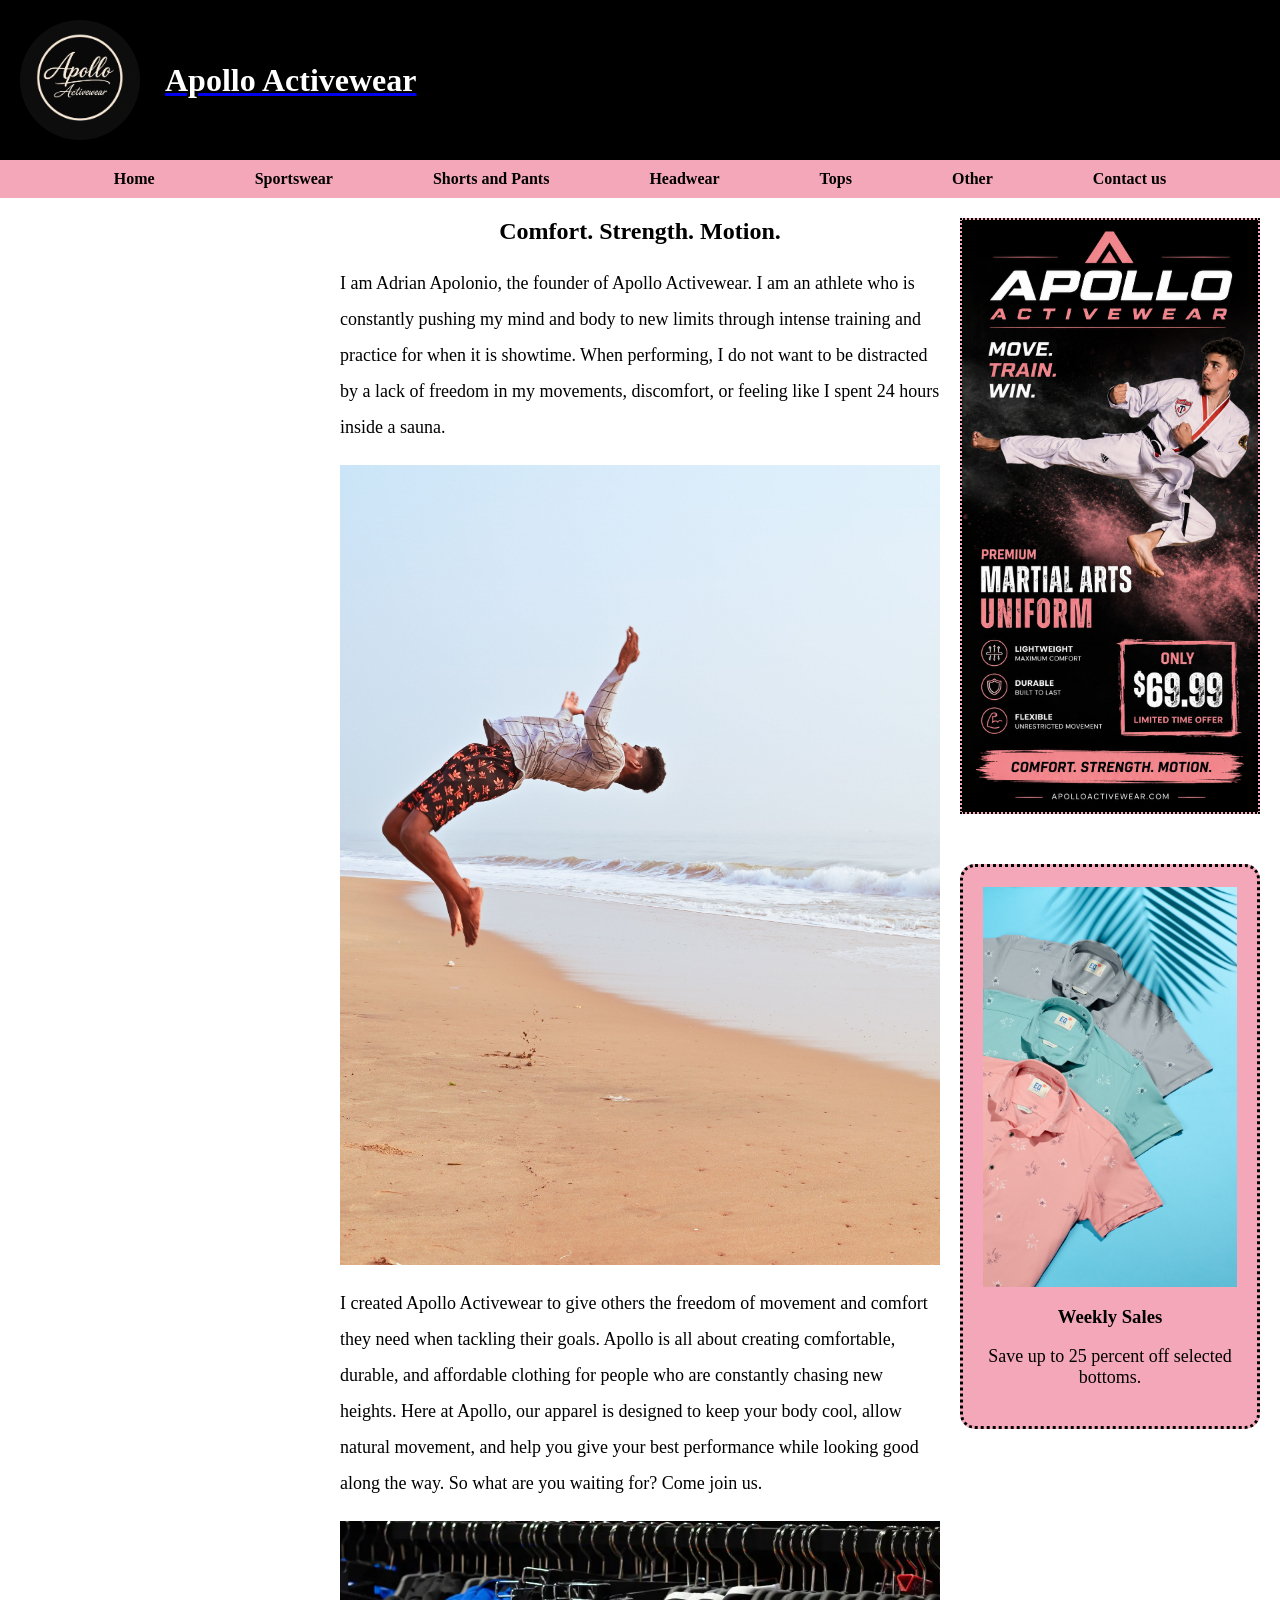
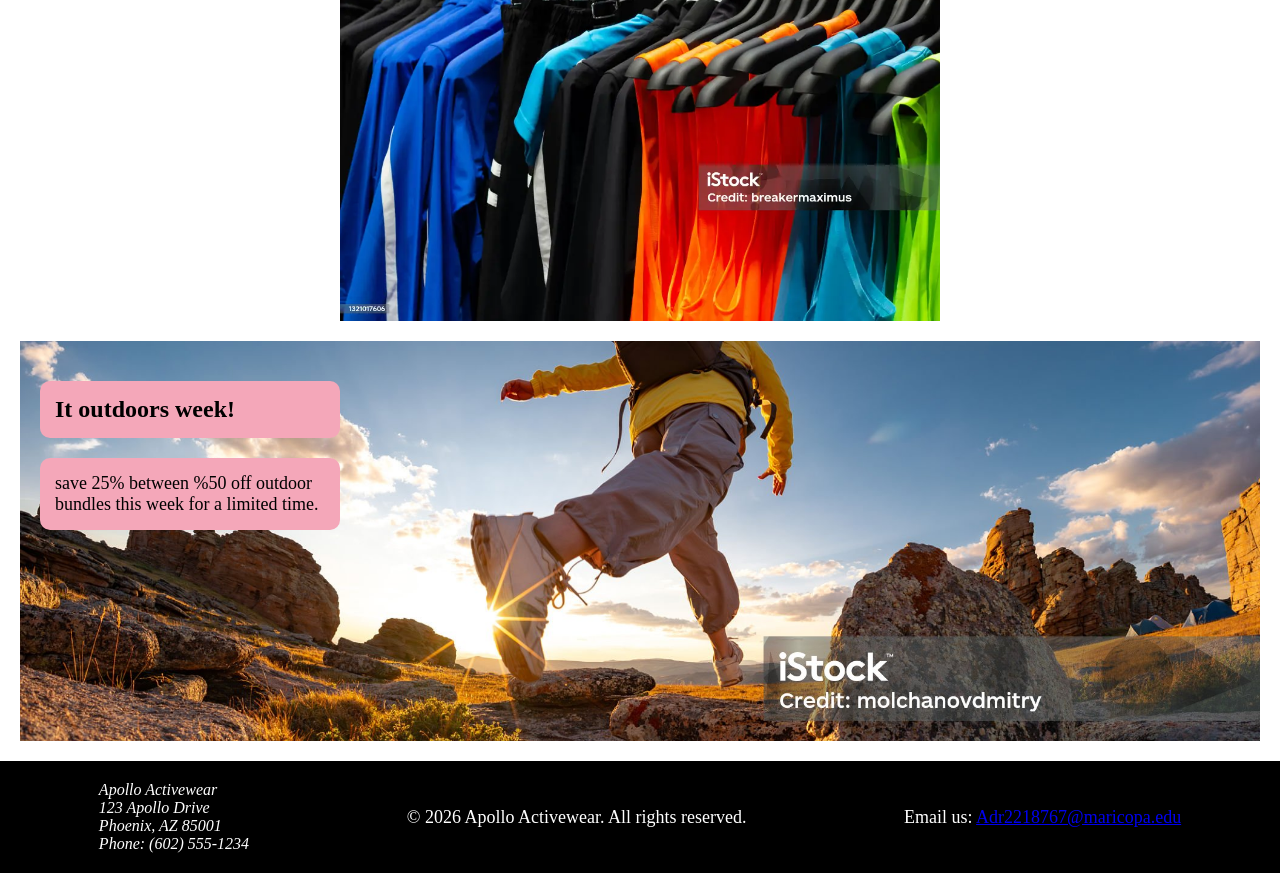
<file: index.html>
<!DOCTYPE html>
<html lang="en">
<head>
    <meta charset="UTF-8">
    <meta name="viewport" content="width=device-width, initial-scale=1.0">
    <meta name=”description” content="Apollo's Activewear, comfort clothes, and affordable">
    <meta name="author" content="Adrian Cassiday">
    <title>Apollo Activewear</title>
    <link rel="stylesheet" href="stylesheet.css">
    <script src="highslide/highslide.js" defer></script>
    <link rel="stylesheet" href="highslide/highslide.css">
</head>
<body>
    <header>
        <a href="lesson03.html">
           <div class="head-banner">
            <img src="images/Logo.png" width="300px" height="200px" alt=" website">
            <h1>Apollo Activewear</h1>
            </div>
        </a>

            
        <!--I created a image for the logo -->

        <button class="menu-toggle" type="button">Menu</button>
        
        
        
        <nav>
            <a href="index.html">Home</a>

            <a href="sports-wear.html">Sportswear</a>
           
            <a href="shorts-pants.html">Shorts and Pants</a>
            
            <a href="head-wear.html">Headwear</a>
           
            <a href="tops.html">Tops</a>
           
            <a href="other.html">Other</a>

            <a href="honeypot.html">Contact us</a>
        </nav>
                </header>
                <main class="page-layout">

    <article class="intro">
        <h2>Comfort. Strength. Motion.</h2>

        <p>
            I am Adrian Apolonio, the founder of Apollo Activewear.
            I am an athlete who is constantly pushing my mind and body to new limits through intense training and practice for when it is showtime.
            When performing, I do not want to be distracted by a lack of freedom in my movements, discomfort, or feeling like I spent 24 hours inside a sauna.
        </p>

        <div class="big-img">
            <img src="images/guy-flip.jpg" alt="Man doing a flip">
        </div>

        <p>
            I created Apollo Activewear to give others the freedom of movement and comfort they need when tackling their goals.
            Apollo is all about creating comfortable, durable, and affordable clothing for people who are constantly chasing new heights.
            Here at Apollo, our apparel is designed to keep your body cool, allow natural movement, and help you give your best performance while looking good along the way.
            So what are you waiting for? Come join us.
        </p>

        <div class="big-img">
            <img src="images/clohtes.webp" alt="Rack of clothes">
        </div>
    </article>

    <article class="banner">
        <h2>It outdoors week!</h2>
        <p>save 25% between %50 off outdoor bundles this week for a limited time.</p>
    </article>


    <aside class="right-sidebar">

        <div class="side-image">
            <img 
                src="images/Skyscrapper.png" 
                alt="Apollo Martial Arts Uniform - $69.99"
                title="Apollo Martial Arts Uniform - $69.99">
        </div>

        <section class="deals">
            <div class="deal-card">
                <img src="images/week.jpg" alt="Weekly sales">
                <h3>Weekly Sales</h3>
                <p>Save up to 25 percent off selected bottoms.</p>
            </div>
        </section>

    </aside>

</main>
        
            <footer>

         <address>
        Apollo Activewear<br>
        123 Apollo Drive<br>
        Phoenix, AZ 85001<br>
        Phone: (602) 555-1234
         </address>

         <p>
        &copy; 2026 Apollo Activewear. All rights reserved.
         </p>

         <p>
        Email us:
        <a href="mailto:Adr2218767@maricopa.edu">
            Adr2218767@maricopa.edu
        </a>
         </p>

            </footer>

            <script>
                const menuButton = document.querySelector(".menu-toggle");
                const nav = document.querySelector("nav");

                menuButton.addEventListener("click", function() {
                    nav.classList.toggle("show");
                });
            </script>
</body>
</html>
</file>
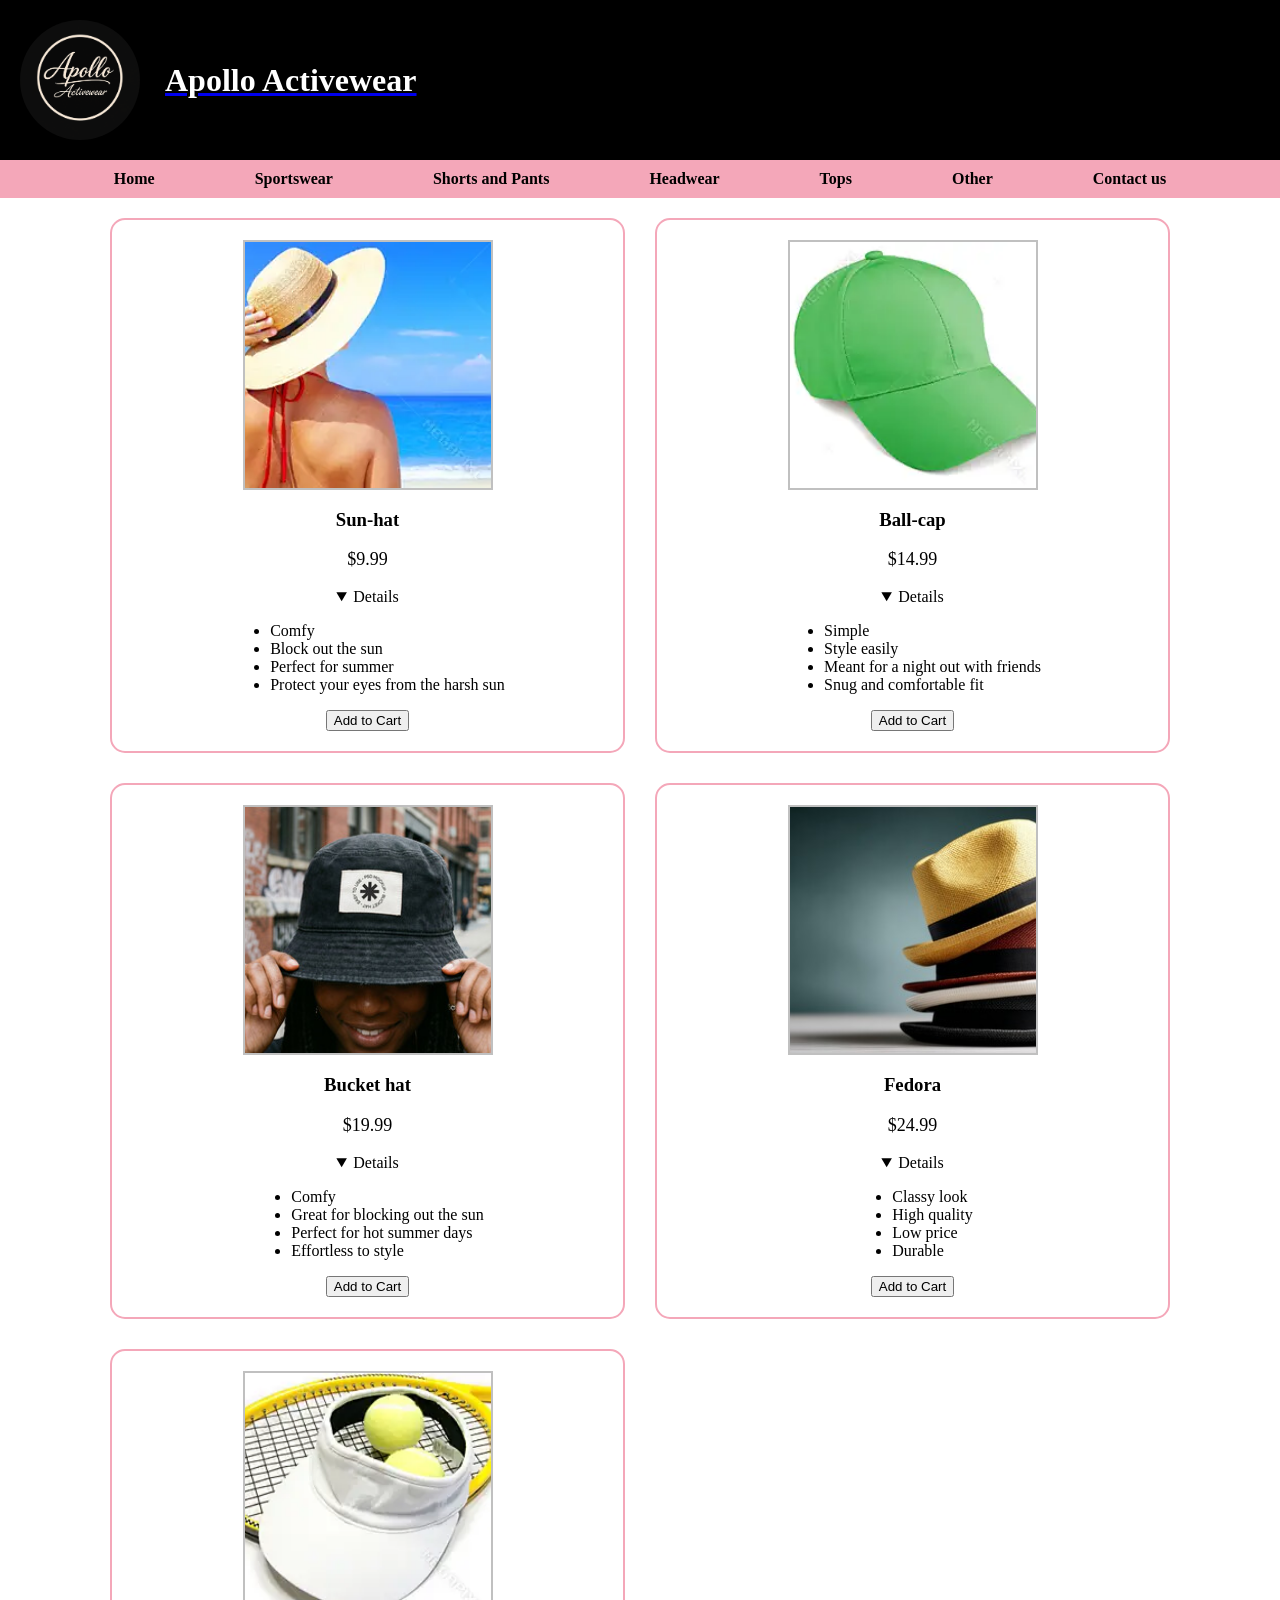
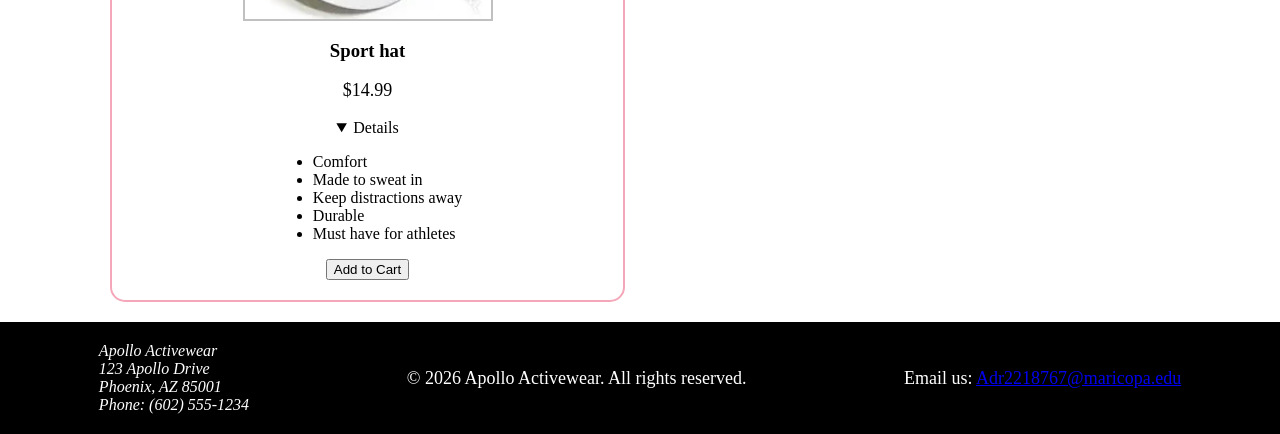
<file: head-wear.html>
<!DOCTYPE html>
<html lang="en">
<head>
    <meta charset="UTF-8">
    <meta name="viewport" content="width=device-width, initial-scale=1.0">
    <meta name=”description” content="Apollo's Activewear, comfort clothes, and affordable">
    <meta name="author" content="Adrian Cassiday">
    <title>Apollo Activewear</title>
    <link rel="stylesheet" href="stylesheet.css">
    <script src="highslide/highslide.js" defer></script>
    <link rel="stylesheet" href="highslide/highslide.css">
</head>
<body>
    <header>
        <a href="lesson03.html">
           <div class="head-banner">
            <img src="images/Logo.png" width="300px" height="200px" alt=" website">
            <h1>Apollo Activewear</h1>
            </div>
        </a>

            
        <!--I created a image for the logo -->

        <button class="menu-toggle" type="button">Menu</button>
        
        
        
        <nav>
            <a href="index.html">Home</a>

            <a href="sports-wear.html">Sportswear</a>
           
            <a href="shorts-pants.html">Shorts and Pants</a>
            
            <a href="head-wear.html">Headwear</a>
           
            <a href="tops.html">Tops</a>
           
            <a href="other.html">Other</a>

            <a href="honeypot.html">Contact us</a>
        </nav>

        <!--This class is the two column setup-->
    
                </header>
                <main class="product-layout">

    <article class="products">

        <!--Sun hat-->
       
        <section class="product-card">
            <a href="images-headwear/sun-hat.webp" class="highslide" onclick="return hs.expand(this)">
                <img src="images-headwear/sun-hat.webp" alt="Hat that blocks out the sun">
            </a>

            <h3>Sun-hat</h3>

            <p>$9.99</p>

            <details open>
                <summary>Details</summary>
                <ul>
                    <li>Comfy</li>
                    <li>Block out the sun</li>
                    <li>Perfect for summer</li>
                    <li>Protect your eyes from the harsh sun</li>
                </ul>
            </details>
            <button type="button">Add to Cart</button>
        </section>

        <!--Ball cap-->

        <section class="product-card">
            <a href="images-headwear/ball-cap.webp" class="highslide" onclick="return hs.expand(this)">
                <img src="images-headwear/ball-cap.webp" alt="Sport shoes">
            </a>

            <h3>Ball-cap</h3>

            <p>$14.99</p>

            <details open>
                <summary>Details</summary>
                <ul>
                    <li>Simple</li>
                    <li>Style easily</li>
                    <li>Meant for a night out with friends</li>
                    <li>Snug and comfortable fit</li>
                </ul>
            </details>
            <button type="button">Add to Cart</button>
        </section>

        <!--Bucket hat-->

        <section class="product-card">
            <a href="images-headwear/bucket-hat.jpg" class="highslide" onclick="return hs.expand(this)">
                <img src="images-headwear/bucket-hat.jpg" alt="Sport shoes">
            </a>

            <h3>Bucket hat</h3>

            <p>$19.99</p>

            <details open>
                <summary>Details</summary>
                <ul>
                    <li>Comfy</li>
                    <li>Great for blocking out the sun</li>
                    <li>Perfect for hot summer days</li>
                    <li>Effortless to style</li>
                </ul>
            </details>
            <button type="button">Add to Cart</button>
        </section>

        <!--fedora-->
        
        <section class="product-card">
            <a href="images-headwear/fedora.jpg" class="highslide" onclick="return hs.expand(this)">
                <img src="images-headwear/fedora.jpg" alt="Sport shoes">
            </a>

            <h3>Fedora</h3>

            <p>$24.99</p>

            <details open>
                <summary>Details</summary>
                <ul>
                    <li>Classy look</li>
                    <li>High quality</li>
                    <li>Low price</li>
                    <li>Durable</li>
                </ul>
            </details>
            <button type="button">Add to Cart</button>
        </section>

        <!--Sport hat-->

        <section class="product-card">
            <a href="images-headwear/sport-hat.webp" class="highslide" onclick="return hs.expand(this)">
                <img src="images-headwear/sport-hat.webp" alt="Sport shoes">
            </a>

            <h3>Sport hat</h3>

            <p>$14.99</p>

            <details open>
                <summary>Details</summary>
                <ul>
                    <li>Comfort</li>
                    <li>Made to sweat in</li>
                    <li>Keep distractions away</li>
                    <li>Durable</li>
                    <li>Must have for athletes</li>
                </ul>
            </details>
            <button type="button">Add to Cart</button>
        </section>

    </article>

</main>
        
            <footer>

         <address>
        Apollo Activewear<br>
        123 Apollo Drive<br>
        Phoenix, AZ 85001<br>
        Phone: (602) 555-1234
         </address>

         <p>
        &copy; 2026 Apollo Activewear. All rights reserved.
         </p>

         <p>
        Email us:
        <a href="mailto:Adr2218767@maricopa.edu">
            Adr2218767@maricopa.edu
        </a>
         </p>

            </footer>

            <script>
                const menuButton = document.querySelector(".menu-toggle");
                const nav = document.querySelector("nav");

                menuButton.addEventListener("click", function() {
                    nav.classList.toggle("show");
                });
            </script>
</body>
</html>
</file>
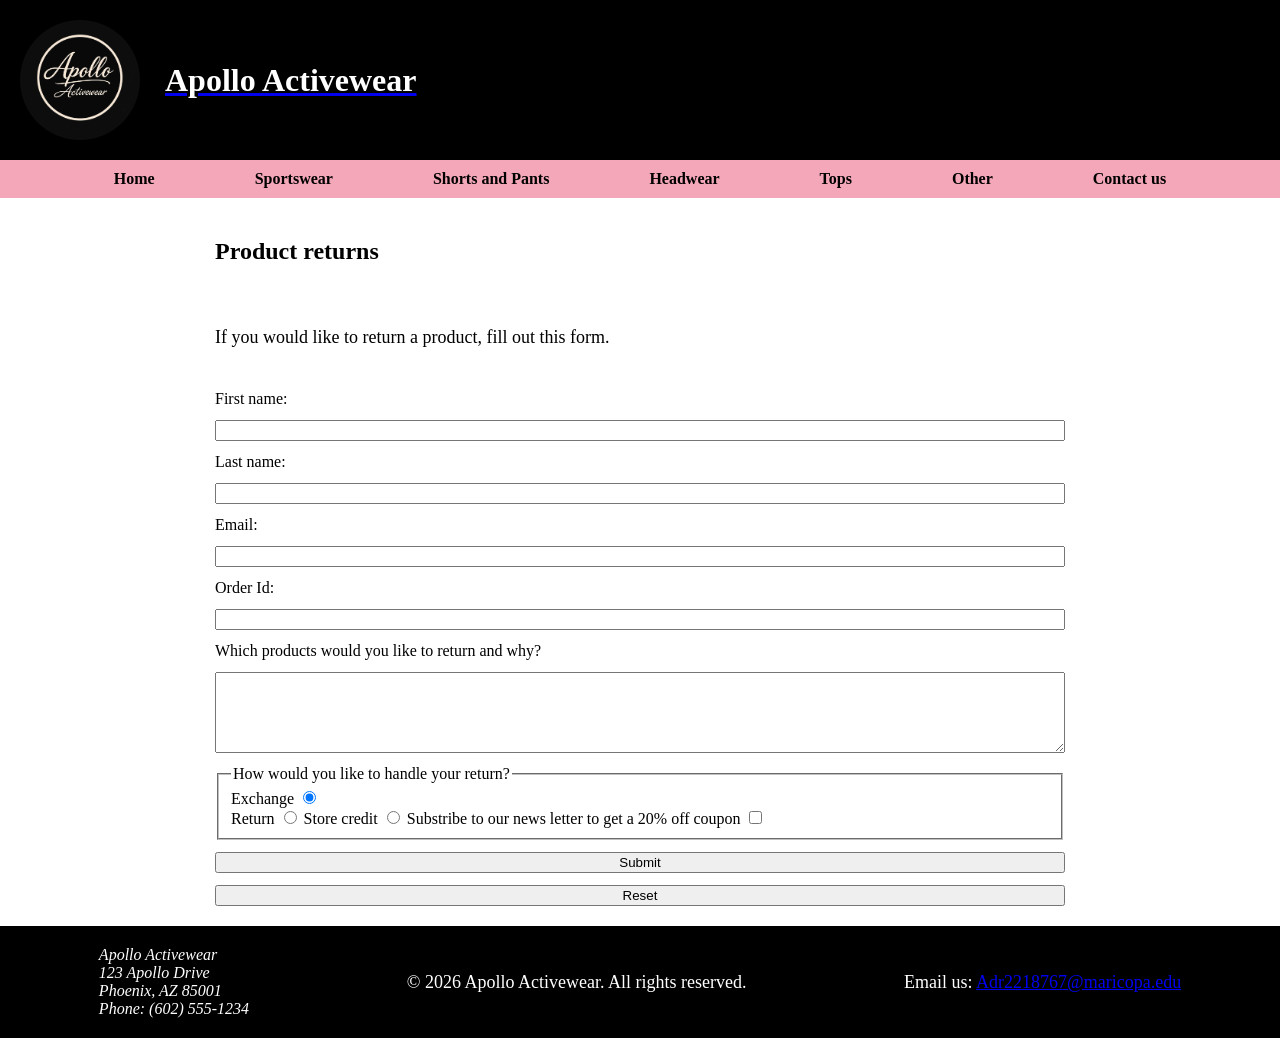
<file: honeypot.html>
<!DOCTYPE html>
<html lang="en">
<head>
    <meta charset="UTF-8">
    <meta name="viewport" content="width=device-width, initial-scale=1.0">
    <meta name=”description” content="Apollo's Activewear, comfort clothes, and affordable">
    <meta name="author" content="Adrian Cassiday">
    <title>Apollo Activewear</title>
    <link rel="stylesheet" href="stylesheet.css">
    <script src="highslide/highslide.js" defer></script>
    <link rel="stylesheet" href="highslide/highslide.css">
</head>
<body>
    <header>
        <a href="lesson03.html">
           <div class="head-banner">
            <img src="images/Logo.png" width="300px" height="200px" alt=" website">
            <h1>Apollo Activewear</h1>
            </div>
        </a>

            
        <!--I created a image for the logo -->

        <button class="menu-toggle" type="button">Menu</button>
        
        
        
        <nav>
            <a href="index.html">Home</a>

            <a href="sports-wear.html">Sportswear</a>
           
            <a href="shorts-pants.html">Shorts and Pants</a>
            
            <a href="head-wear.html">Headwear</a>
           
            <a href="tops.html">Tops</a>
           
            <a href="other.html">Other</a>

            <a href="honeypot.html">Contact us</a>
        </nav>
    
                </header>
                <main class="contact page-layout">

    <article class="contact">

        <h1>Product returns</h1>

        <p>If you would like to return a product, fill out this form.</p>

        <!--Inputs-->

        <form action="return.php" method="post">

            <label class="hp" for="honeypot">Honeypot</label>
            <input class="hp" type="text" id="honeypot" name="honeypot">

            <label for="firstName">First name:</label>
            <input type="text" id="firstName" name="firstName" required>

            <label for="lastName"> Last name:</label>
            <input type="text" name="lastName" id="lastName" required>

            <label for="email">Email:</label>
            <input type="email" id="email" name="email" required>

            <label for="orderId">Order Id:</label>
            <input type="text" id="orderId" name="orderId" required>

            <label for="returnProducts">Which products would you like to return and why?</label>
            <textarea 
            name="returnProducts" 
            id="returnProducts"
            cols="50"
            rows="5"></textarea>

            <!--fieldset-->

            <fieldset>

                <legend>How would you like to handle your return?</legend>

                <label for="exchange">Exchange</label>
                <input 
                type="radio"
                name="returnOption"
                id="exchange"
                value="exchange"
                checked>

                <br>

                <label for="return">Return</label>
                <input 
                type="radio"
                id="return"
                name="returnOption"
                value="return">

                <label for="storeCredit">Store credit</label>
                <input 
                type="radio" 
                name="returnOption" 
                id="storeCredit"
                value="storeCredit">

                <!--checkbox-->

                <label for="substribe">Substribe to our news letter to get a 20% off coupon</label>
                <input type="checkbox" 
                name="newsLetter"
                 id="substribe">
                 
            </fieldset>

            <input type="submit" value="Submit">

            <input type="reset" value="Reset">

        </form>



    </article>

</main>
        
            <footer>

         <address>
        Apollo Activewear<br>
        123 Apollo Drive<br>
        Phoenix, AZ 85001<br>
        Phone: (602) 555-1234
         </address>

         <p>
        &copy; 2026 Apollo Activewear. All rights reserved.
         </p>

         <p>
        Email us:
        <a href="mailto:Adr2218767@maricopa.edu">
            Adr2218767@maricopa.edu
        </a>
         </p>

            </footer>

            <script>
                const menuButton = document.querySelector(".menu-toggle");
                const nav = document.querySelector("nav");

                menuButton.addEventListener("click", function() {
                    nav.classList.toggle("show");
                });
            </script>
</body>
</html>
</file>
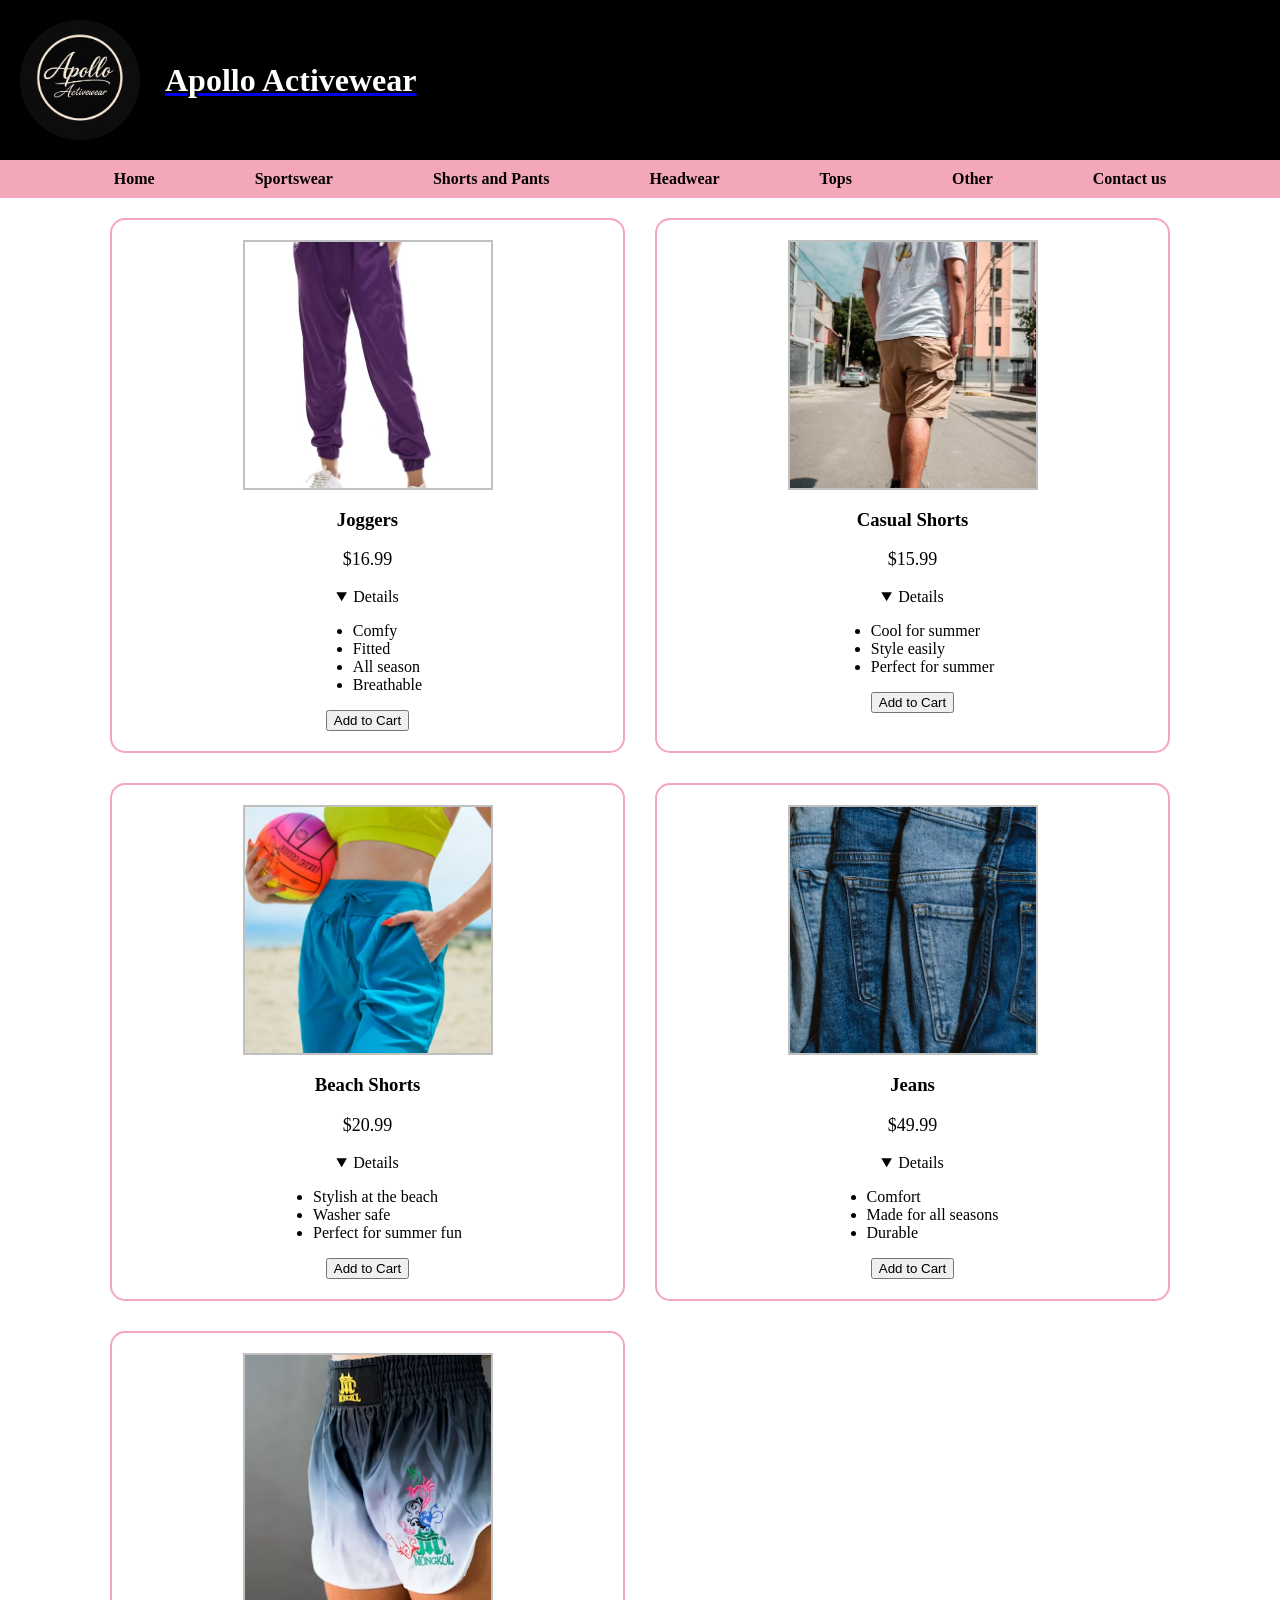
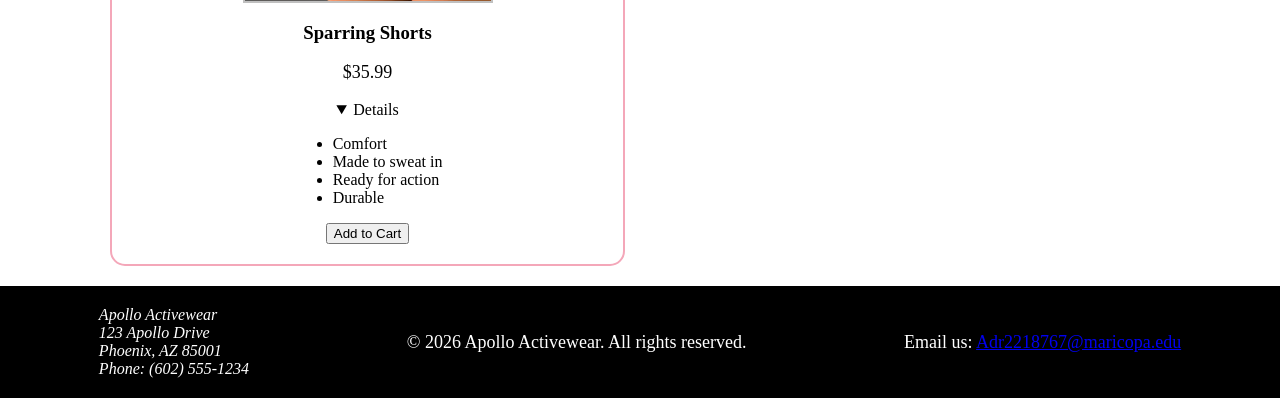
<file: shorts-pants.html>
<!DOCTYPE html>
<html lang="en">
<head>
    <meta charset="UTF-8">
    <meta name="viewport" content="width=device-width, initial-scale=1.0">
    <meta name=”description” content="Apollo's Activewear, comfort clothes, and affordable">
    <meta name="author" content="Adrian Cassiday">
    <title>Apollo Activewear</title>
    <link rel="stylesheet" href="stylesheet.css">
    <script src="highslide/highslide.js" defer></script>
    <link rel="stylesheet" href="highslide/highslide.css">
</head>
<body>
    <header>
        <a href="lesson03.html">
           <div class="head-banner">
            <img src="images/Logo.png" width="300px" height="200px" alt=" website">
            <h1>Apollo Activewear</h1>
            </div>
        </a>

            
        <!--I created a image for the logo -->

        <button class="menu-toggle" type="button">Menu</button>
        
        
        
        <nav>
            <a href="index.html">Home</a>

            <a href="sports-wear.html">Sportswear</a>
           
            <a href="shorts-pants.html">Shorts and Pants</a>
            
            <a href="head-wear.html">Headwear</a>
           
            <a href="tops.html">Tops</a>
           
            <a href="other.html">Other</a>

            <a href="honeypot.html">Contact us</a>
        </nav>

        <!--This class is the two column setup-->
    
                </header>
                <main class="product-layout">

    <article class="products">
       
        <section class="product-card">
            <a href="images2/joggers.jpg" class="highslide" onclick="return hs.expand(this)">
                <img src="images2/joggers.jpg" alt="Sport shoes">
            </a>

            <h3>Joggers</h3>

            <p>$16.99</p>

            <details open>
                <summary>Details</summary>
                <ul>
                    <li>Comfy</li>
                    <li>Fitted</li>
                    <li>All season</li>
                    <li>Breathable</li>
                </ul>
            </details>
            <button type="button">Add to Cart</button>
        </section>

        <section class="product-card">
            <a href="images2/casual-shorts.jpg" class="highslide" onclick="return hs.expand(this)">
                <img src="images2/casual-shorts.jpg" alt="Sport shoes">
            </a>

            <h3>Casual Shorts</h3>

            <p>$15.99</p>

            <details open>
                <summary>Details</summary>
                <ul>
                    <li>Cool for summer</li>
                    <li>Style easily</li>
                    <li>Perfect for summer</li>
                </ul>
            </details>
            <button type="button">Add to Cart</button>
        </section>

        <section class="product-card">
            <a href="images2/beach-shorts.jpg" class="highslide" onclick="return hs.expand(this)">
                <img src="images2/beach-shorts.jpg" alt="Sport shoes">
            </a>

            <h3>Beach Shorts</h3>

            <p>$20.99</p>

            <details open>
                <summary>Details</summary>
                <ul>
                    <li>Stylish at the beach</li>
                    <li>Washer safe</li>
                    <li>Perfect for summer fun</li>
                </ul>
            </details>
            <button type="button">Add to Cart</button>
        </section>
        
        <section class="product-card">
            <a href="images2/jeans.jpg" class="highslide" onclick="return hs.expand(this)">
                <img src="images2/jeans.jpg" alt="Sport shoes">
            </a>

            <h3>Jeans</h3>

            <p>$49.99</p>

            <details open>
                <summary>Details</summary>
                <ul>
                    <li>Comfort</li>
                    <li>Made for all seasons</li>
                    <li>Durable</li>
                </ul>
            </details>
            <button type="button">Add to Cart</button>
        </section>

        <section class="product-card">
            <a href="images2/fighting-shorts.jpg" class="highslide" onclick="return hs.expand(this)">
                <img src="images2/fighting-shorts.jpg" alt="Sport shoes">
            </a>

            <h3>Sparring Shorts</h3>

            <p>$35.99</p>

            <details open>
                <summary>Details</summary>
                <ul>
                    <li>Comfort</li>
                    <li>Made to sweat in</li>
                    <li>Ready for action</li>
                    <li>Durable</li>
                </ul>
            </details>
            <button type="button">Add to Cart</button>
        </section>

    </article>

</main>
        
            <footer>

         <address>
        Apollo Activewear<br>
        123 Apollo Drive<br>
        Phoenix, AZ 85001<br>
        Phone: (602) 555-1234
         </address>

         <p>
        &copy; 2026 Apollo Activewear. All rights reserved.
         </p>

         <p>
        Email us:
        <a href="mailto:Adr2218767@maricopa.edu">
            Adr2218767@maricopa.edu
        </a>
         </p>

            </footer>

            <script>
                const menuButton = document.querySelector(".menu-toggle");
                const nav = document.querySelector("nav");

                menuButton.addEventListener("click", function() {
                    nav.classList.toggle("show");
                });
            </script>
</body>
</html>
</file>
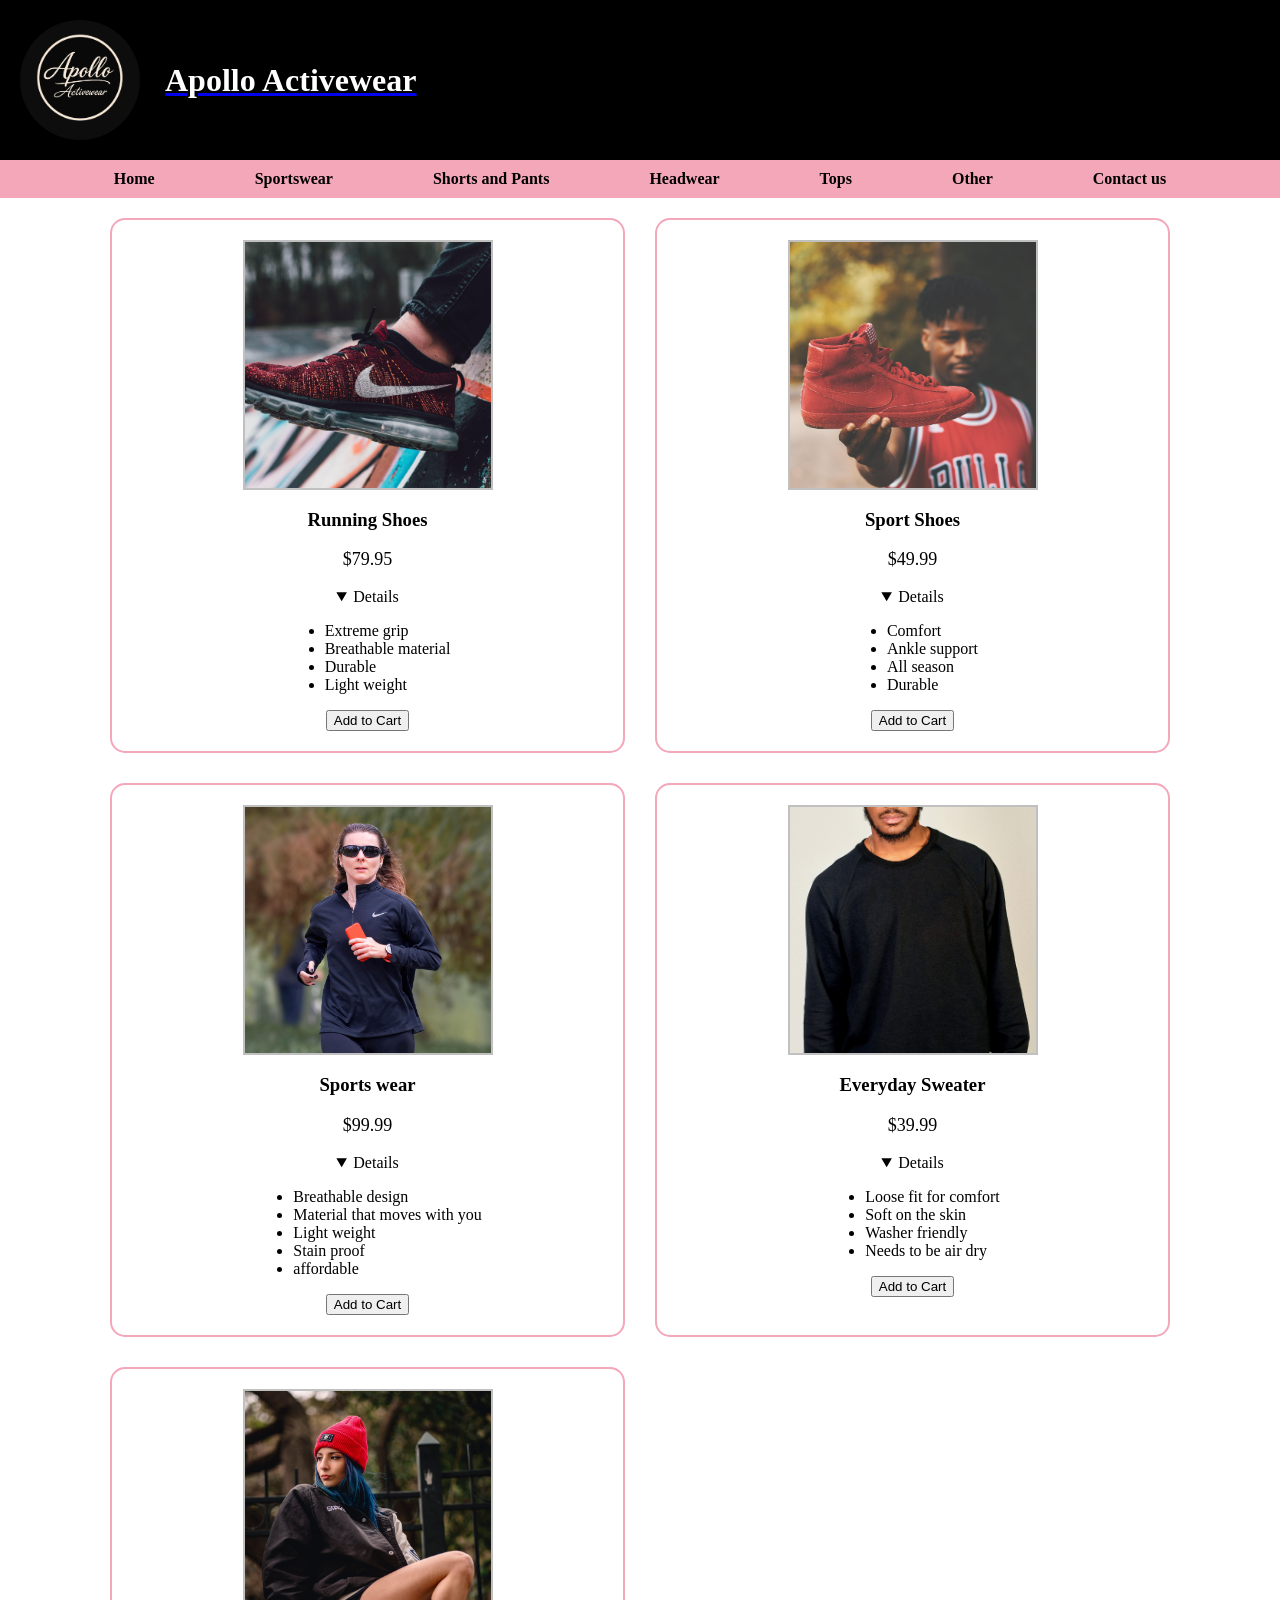
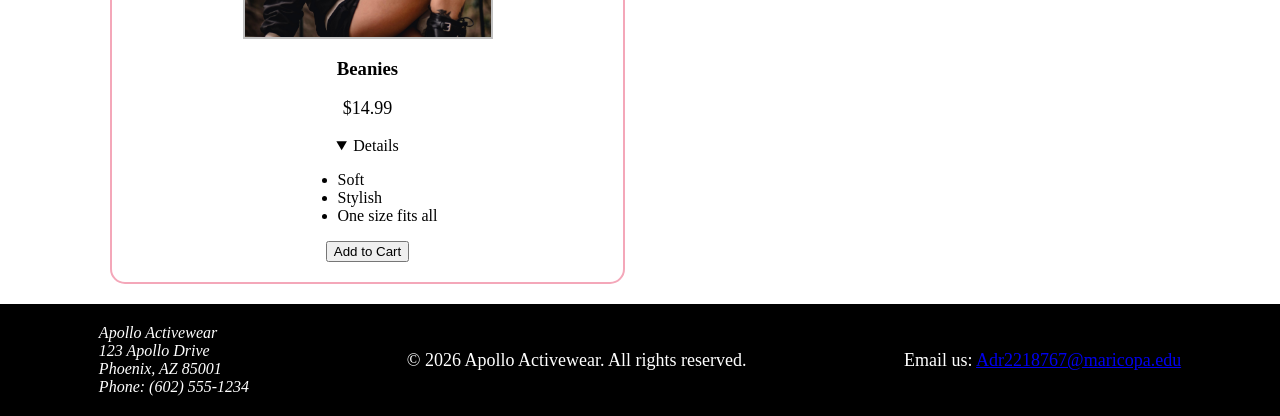
<file: sports-wear.html>
<!DOCTYPE html>
<html lang="en">
<head>
    <meta charset="UTF-8">
    <meta name="viewport" content="width=device-width, initial-scale=1.0">
    <meta name=”description” content="Apollo's Activewear, comfort clothes, and affordable">
    <meta name="author" content="Adrian Cassiday">
    <title>Apollo Activewear</title>
    <link rel="stylesheet" href="stylesheet.css">
    <script src="highslide/highslide.js" defer></script>
    <link rel="stylesheet" href="highslide/highslide.css">
</head>
<body>
    <header>
        <a href="lesson03.html">
           <div class="head-banner">
            <img src="images/Logo.png" width="300px" height="200px" alt=" website">
            <h1>Apollo Activewear</h1>
            </div>
        </a>

            
        <!--I created a image for the logo -->

        <button class="menu-toggle" type="button">Menu</button>
        
        
        <nav>
            <a href="index.html">Home</a>

            <a href="sports-wear.html">Sportswear</a>
           
            <a href="shorts-pants.html">Shorts and Pants</a>
            
            <a href="head-wear.html">Headwear</a>
           
            <a href="tops.html">Tops</a>
           
            <a href="other.html">Other</a>

            <a href="honeypot.html">Contact us</a>
        </nav>

        <!--This class is the two column setup-->
    
                </header>
                <main class="product-layout">

    <article class="products">

        <!-- Shoes for running-->

        <section class="product-card">
            <a href="images2/runningShoes.jpg" class="highslide" onclick="return hs.expand(this)">
            <img src="images2/runningShoes.jpg" alt="Shoes that are meant for running">
            </a>
            
            <h3>Running Shoes</h3>
            
            <p>$79.95</p>
            
            <details open>
                <summary> Details </summary>
                    <ul>
                        <li>Extreme grip</li>
                        <li>Breathable material</li>
                        <li>Durable</li>
                        <li>Light weight</li>
                    </ul>
            </details>
            <button type="button">Add to Cart</button>
        </section>

        <!--Sport shoes-->

        <section class="product-card">
            <a href="images2/shoes.jpg" class="highslide" onclick="return hs.expand(this)">
                <img src="images2/shoes.jpg" alt="Sport shoes">
            </a>

            <h3>Sport Shoes</h3>

            <p>$49.99</p>

            <details open>
                <summary>Details</summary>
                <ul>
                    <li>Comfort</li>
                    <li>Ankle support</li>
                    <li>All season</li>
                    <li>Durable</li>
                </ul>
            </details>
            <button type="button">Add to Cart</button>
        </section>

        <!--Sport wear clothes-->

        <section class="product-card">
            <a href="images2/activeWear.jpg" class="highslide" onclick="return hs.expand(this)">
                <img src="images2/activeWear.jpg" alt="Clothes that are made for sports">
            </a>

            <h3>Sports wear</h3>

            <p>$99.99</p>

            <details open>
                <summary>Details</summary>
                <ul>
                    <li>Breathable design</li>
                    <li>Material that moves with you</li>
                    <li>Light weight</li>
                    <li>Stain proof</li>
                    <li>affordable</li>
                </ul>
            </details>
            <button type="button">Add to Cart</button>
            </section>

        <!--Comfortable clothes for everyday wear-->

        <section class="product-card">

            <a href="images2/comfort.jpg" class="highslide" onclick="return hs.expand(this)">
                <img src="images2/comfort.jpg" alt="Comfortable clothes for everyday wear">
            </a>

            <h3>Everyday Sweater</h3>

            <p>$39.99</p>

            <details open>
                <summary>Details</summary>
                <ul>
                    <li>Loose fit for comfort</li>
                    <li>Soft on the skin</li>
                    <li>Washer friendly</li>
                    <li>Needs to be air dry</li>
                </ul>
                </details>
                <button type="button">Add to Cart</button>

        </section>

        <!--Beanies-->

        <section class="product-card">
            <a href="images2/beanie.jpg" class="highslide" onclick="return hs.expand(this)">
                <img src="images2/beanie.jpg" alt="Image of a male with a beanie on">
            </a>

            <h3>Beanies</h3>

            <p>$14.99</p>
            
            <details open>

                <summary>Details</summary>

                <ul>
                    <li>Soft</li>
                    <li>Stylish</li>
                    <li>One size fits all</li>
                </ul>
            </details>
            <button type="button">Add to Cart</button>
            </section>
        
    </article>

</main>
        
            <footer>

         <address>
        Apollo Activewear<br>
        123 Apollo Drive<br>
        Phoenix, AZ 85001<br>
        Phone: (602) 555-1234
         </address>

         <p>
        &copy; 2026 Apollo Activewear. All rights reserved.
         </p>

         <p>
        Email us:
        <a href="mailto:Adr2218767@maricopa.edu">
            Adr2218767@maricopa.edu
        </a>
         </p>

            <script>
                const menuButton = document.querySelector(".menu-toggle");
                const nav = document.querySelector("nav");

                menuButton.addEventListener("click", function() {
                    nav.classList.toggle("show");
                });
            </script>
</body>
</html>
</file>
<file: stylesheet.css>
/* main page layout */

* {
    box-sizing: border-box;
}

body {
    margin: 0;
}

.page-layout {
    display: grid;
    grid-template-columns: 1fr 2fr 1fr;
    align-items: start;
    padding: 20px;
    gap: 20px;
}

p {
    font-size: 18px;
}


/*contact page*/

.contact.page-layout {
    display: grid;
    grid-template-columns: 1fr;
}

article.contact {
    display: grid;
    gap: 1.5rem;

    margin: 0 auto;
    width: 100%;
    max-width: 850px;
}

.contact form {
    display: grid;
    gap: 0.75rem;
}





/* columns */

.intro {
    grid-column: 2;
    margin-top: 0;
}

.right-sidebar {
    grid-column: 3;

    display: flex;
    flex-direction: column;
    gap: 50px;

    align-self: start;
}


/* imgs rules */

img {
    display: block;
    width: 100%;
    height: auto;
}

.big-img img {
    width: 100%;
    max-height: 800px;
    object-fit: cover;
}

.big-img {
    display: flex;
    justify-content: center;
}

.side-image img {
    object-fit: cover;
    object-position: center;
}

.deals img {
    height: 400px;
    width: 100%;
    object-fit: cover;
}


/* banner and nav */

.head-banner {
    display: flex;
    align-items: center;
    justify-content: flex-start;

    padding: 20px;
    gap: 25px;

    background-color: black;
}

.head-banner img {
    width: 120px;
    height: 120px;

    object-fit: cover;
    border-radius: 50%;
}

.head-banner h1 {
    color: white;
    font-size: 2em;
}


nav {
    display: flex;
    justify-content: center;

    padding: 10px;
    gap: 100px;

    background-color: #f4a7b9;
}

nav a {
    text-decoration: none;

    color: black;

    font-weight: bold;

    transition: 0.3s;
}

nav a:hover {
    text-decoration: underline;
    color: white;
}

.menu-toggle {
    display: none;
}


/* intro rules */

.intro h2 {
    text-align: center;
    margin-top: 0;
}

.intro p {
    line-height: 2;
    text-align: left;

    margin: 20px auto;

    max-width: 800px;
}


/* footer rules */

footer {
    display: flex;

    justify-content: space-around;
    align-items: center;

    background-color: black;
    color: white;

    padding: 20px;
}


/* deals */

.deals {
    background-color: #f4a7b9;

    border: 3px dotted black;
    border-radius: 15px;

    padding: 20px;

    text-align: center;
}


/* side image */

.side-image {
    background-color: #f4a7b9;

    border: 2px dotted black;
}

/* banner for the monthly add*/

.banner {
    background-image: url(images/banner.jpg);

    background-size: cover;
    background-position: center;
    background-repeat: no-repeat;
    grid-column: 1 / 4;
    grid-row: 2;

    background-color: #f4a7b9;

    padding: 20px;

    text-align: center;

    height: 400px;
}

.banner p {
    background-color: #f4a7b9;
    width: 300px;
    padding: 15px;
    text-align: left;
     border-radius: 10px;
}

.banner h2 {
    background-color: #f4a7b9;
    width: 300px;
    padding: 15px;
    text-align: left;
     border-radius: 10px;
}

/* template page*/


.product-layout {
    width: 100%;
}

.products {
    display: grid;
    grid-template-columns: repeat(2, 1fr);
    gap: 30px;
    width: 100%;
    max-width: 1100px;
    margin: 0 auto;
    padding: 20px;
}

.product-card {
    text-align: center;
    padding: 20px;
    border: 2px solid #f4a7b9;
    border-radius: 15px;
}

.product-card img {
    width: 250px;
    height: 250px;
    object-fit: cover;
    display: block;
    margin: 0 auto;
}

.product-card ul {
    display: inline-block;
    text-align: left;
}

/* Display for mobile devices*/ 

@media (max-width:700px)  {
    nav a {
        display: block;
        margin-bottom: 10px;
        border-radius: 10px;
    }

    .right-sidebar {
        display: block;
        float: none;
        margin-left: auto;
        margin-right: auto;
    }

    .head-banner {
        display: block;
        text-align: center;
    }
    .head-banner img {
        display: block;
        margin: auto;
    }

    .page-layout,
    .product-layout {
        display: block;
        margin: 15px;
        padding: 15px;
    }
    .product-card {
        margin-bottom: 20px;
    }
    .products {
    grid-template-columns: 1fr;
}

.menu-toggle {
    display: block;
    width: 100%;
    padding: 10px;
    font-weight: bold;
    background-color: #f4a7b9;
    border-radius: 10px;
    border: none;
}

    nav {
        display: none;
        flex-direction: column;
        gap: 0;
    }

    nav.show {
        display: flex;
    }
    nav a {
        display: block;
        margin-bottom: 10px;
        border-radius: 10px;
        text-align: center;
        padding: 10px;
    }

}

/*honeypot*/

.hp {
    display: none;
}
</file>
<file: highslide/highslide.css>
/**
* @file: highslide.css 
* @version: 5.0.0
*/
.highslide-container div {
	font-family: Verdana, Helvetica;
	font-size: 10pt;
}
.highslide-container table {
	background: none;
	table-layout: auto;
}
.highslide {
	outline: none;
	text-decoration: none;
}
.highslide img {
	border: 2px solid silver;
}
.highslide:hover img {
	border-color: gray;
}
.highslide-active-anchor img {
	visibility: hidden;
}
.highslide-gallery .highslide-active-anchor img {
	border-color: black;
	visibility: visible;
	cursor: default;
}
.highslide-image {
	border-width: 2px;
	border-style: solid;
	border-color: white;
}
.highslide-wrapper, .highslide-outline {
	background: white;
}
.glossy-dark {
	background: #111;
}

.highslide-image-blur {
}
.highslide-number {
	font-weight: bold;
	color: gray;
	font-size: .9em;
}
.highslide-caption {
	display: none;
	font-size: 1em;
	padding: 5px;
	/*background: white;*/
}
.highslide-heading {
	display: none;
	font-weight: bold;
	margin: 0.4em;
}
.highslide-dimming {
	/*position: absolute;*/
	background: black;
}
a.highslide-full-expand {
   background: url(graphics/fullexpand.gif) no-repeat;
   display: block;
   margin: 0 10px 10px 0;
   width: 34px;
   height: 34px;
}
.highslide-loading {
	display: block;
	color: black;
	font-size: 9px;
	font-weight: bold;
	text-transform: uppercase;
	text-decoration: none;
	padding: 3px;
	border: 1px solid white;
	background-color: white;
	padding-left: 22px;
	background-image: url(graphics/loader.white.gif);
	background-repeat: no-repeat;
	background-position: 3px 1px;
}
a.highslide-credits,
a.highslide-credits i {
	padding: 2px;
	color: silver;
	text-decoration: none;
	font-size: 10px;
}
a.highslide-credits:hover,
a.highslide-credits:hover i {
	color: white;
	background-color: gray;
}
.highslide-move, .highslide-move * {
	cursor: move;
}

.highslide-viewport {
	display: none;
	position: fixed;
	width: 100%;
	height: 100%;
	z-index: 1;
	background: none;
	left: 0;
	top: 0;
}
.highslide-overlay {
	display: none;
}
.hidden-container {
	display: none;
}
/* Example of a semitransparent, offset closebutton */
.closebutton {
	position: relative;
	top: -15px;
	left: 15px;
	width: 30px;
	height: 30px;
	cursor: pointer;
	background: url(graphics/close.png);
	/* NOTE! For IE6, you also need to update the highslide-ie6.css file. */
}

/*****************************************************************************/
/* Thumbnail boxes for the galleries.                                        */
/* Remove these if you are not using a gallery.                              */
/*****************************************************************************/
.highslide-gallery ul {
	list-style-type: none;
	margin: 0;
	padding: 0;
}
.highslide-gallery ul li {
	display: block;
	position: relative;
	float: left;
	width: 106px;
	height: 106px;
	border: 1px solid silver;
	background: #ededed;
	margin: 2px;
	padding: 0;
	line-height: 0;
	overflow: hidden;
}
.highslide-gallery ul a {
	position: absolute;
	top: 50%;
	left: 50%;
}
.highslide-gallery ul img {
 	position: relative;
	top: -50%;
	left: -50%;
}
html>/**/body .highslide-gallery ul li {
	display: table;
	text-align: center;
}
html>/**/body .highslide-gallery ul li {
	text-align: center;
}
html>/**/body .highslide-gallery ul a {
	position: static;
	display: table-cell;
	vertical-align: middle;
}
html>/**/body .highslide-gallery ul img {
	position: static;
}

/*****************************************************************************/
/* Controls for the galleries.											     */
/* Remove these if you are not using a gallery							     */
/*****************************************************************************/
.highslide-controls {
	width: 195px;
	height: 40px;
	background: url(graphics/controlbar-white.gif) 0 -90px no-repeat;
	margin: 20px 15px 10px 0;
}
.highslide-controls ul {
	position: relative;
	left: 15px;
	height: 40px;
	list-style: none;
	margin: 0;
	padding: 0;
	background: url(graphics/controlbar-white.gif) right -90px no-repeat;

}
.highslide-controls li {
	float: left;
	padding: 5px 0;
	margin:0;
	list-style: none;
}
.highslide-controls a {
	background-image: url(graphics/controlbar-white.gif);
	display: block;
	float: left;
	height: 30px;
	width: 30px;
	outline: none;
}
.highslide-controls a.disabled {
	cursor: default;
}
.highslide-controls a.disabled span {
	cursor: default;
}
.highslide-controls a span {
	/* hide the text for these graphic buttons */
	display: none;
	cursor: pointer;
}


/* The CSS sprites for the controlbar - see http://www.google.com/search?q=css+sprites */
.highslide-controls .highslide-previous a {
	background-position: 0 0;
}
.highslide-controls .highslide-previous a:hover {
	background-position: 0 -30px;
}
.highslide-controls .highslide-previous a.disabled {
	background-position: 0 -60px !important;
}
.highslide-controls .highslide-play a {
	background-position: -30px 0;
}
.highslide-controls .highslide-play a:hover {
	background-position: -30px -30px;
}
.highslide-controls .highslide-play a.disabled {
	background-position: -30px -60px !important;
}
.highslide-controls .highslide-pause a {
	background-position: -60px 0;
}
.highslide-controls .highslide-pause a:hover {
	background-position: -60px -30px;
}
.highslide-controls .highslide-next a {
	background-position: -90px 0;
}
.highslide-controls .highslide-next a:hover {
	background-position: -90px -30px;
}
.highslide-controls .highslide-next a.disabled {
	background-position: -90px -60px !important;
}
.highslide-controls .highslide-move a {
	background-position: -120px 0;
}
.highslide-controls .highslide-move a:hover {
	background-position: -120px -30px;
}
.highslide-controls .highslide-full-expand a {
	background-position: -150px 0;
}
.highslide-controls .highslide-full-expand a:hover {
	background-position: -150px -30px;
}
.highslide-controls .highslide-full-expand a.disabled {
	background-position: -150px -60px !important;
}
.highslide-controls .highslide-close a {
	background-position: -180px 0;
}
.highslide-controls .highslide-close a:hover {
	background-position: -180px -30px;
}

/*****************************************************************************/
/* Styles for the HTML popups											     */
/* Remove these if you are not using Highslide HTML						     */
/*****************************************************************************/
.highslide-maincontent {
	display: none;
}
.highslide-html {
	background-color: white;
}
.mobile .highslide-html {
	border: 1px solid silver;
}
.highslide-html-content {
	display: none;
	width: 400px;
	padding: 0 5px 5px 5px;
}
.highslide-header {
	padding-bottom: 5px;
}
.highslide-header ul {
	margin: 0;
	padding: 0;
	text-align: right;
}
.highslide-header ul li {
	display: inline;
	padding-left: 1em;
}
.highslide-header ul li.highslide-previous, .highslide-header ul li.highslide-next {
	display: none;
}
.highslide-header a {
	font-weight: bold;
	color: gray;
	text-transform: uppercase;
	text-decoration: none;
}
.highslide-header a:hover {
	color: black;
}
.highslide-header .highslide-move a {
	cursor: move;
}
.highslide-footer {
	height: 16px;
}
.highslide-footer .highslide-resize {
	display: block;
	float: right;
	margin-top: 5px;
	height: 11px;
	width: 11px;
	background: url(graphics/resize.gif) no-repeat;
}
.highslide-footer .highslide-resize span {
	display: none;
}
.highslide-body {
}
.highslide-resize {
	cursor: nw-resize;
}

/*****************************************************************************/
/* Styles for the Individual wrapper class names.							 */
/* See www.highslide.com/ref/hs.wrapperClassName							 */
/* You can safely remove the class name themes you don't use				 */
/*****************************************************************************/

/* hs.wrapperClassName = 'draggable-header' */
.draggable-header .highslide-header {
	height: 18px;
	border-bottom: 1px solid #dddddd;
}
.draggable-header .highslide-heading {
	position: absolute;
	margin: 2px 0.4em;
}

.draggable-header .highslide-header .highslide-move {
	cursor: move;
	display: block;
	height: 16px;
	position: absolute;
	right: 24px;
	top: 0;
	width: 100%;
	z-index: 1;
}
.draggable-header .highslide-header .highslide-move * {
	display: none;
}
.draggable-header .highslide-header .highslide-close {
	position: absolute;
	right: 2px;
	top: 2px;
	z-index: 5;
	padding: 0;
}
.draggable-header .highslide-header .highslide-close a {
	display: block;
	height: 16px;
	width: 16px;
	background-image: url(graphics/closeX.png);
}
.draggable-header .highslide-header .highslide-close a:hover {
	background-position: 0 16px;
}
.draggable-header .highslide-header .highslide-close span {
	display: none;
}
.draggable-header .highslide-maincontent {
	padding-top: 1em;
}

/* hs.wrapperClassName = 'titlebar' */
.titlebar .highslide-header {
	height: 18px;
	border-bottom: 1px solid #dddddd;
}
.titlebar .highslide-heading {
	position: absolute;
	width: 90%;
	margin: 1px 0 1px 5px;
	color: #666666;
}

.titlebar .highslide-header .highslide-move {
	cursor: move;
	display: block;
	height: 16px;
	position: absolute;
	right: 24px;
	top: 0;
	width: 100%;
	z-index: 1;
}
.titlebar .highslide-header .highslide-move * {
	display: none;
}
.titlebar .highslide-header li {
	position: relative;
	top: 3px;
	z-index: 2;
	padding: 0 0 0 1em;
}
.titlebar .highslide-maincontent {
	padding-top: 1em;
}

/* hs.wrapperClassName = 'no-footer' */
.no-footer .highslide-footer {
	display: none;
}

/* hs.wrapperClassName = 'wide-border' */
.wide-border {
	background: white;
}
.wide-border .highslide-image {
	border-width: 10px;
}
.wide-border .highslide-caption {
	padding: 0 10px 10px 10px;
}

/* hs.wrapperClassName = 'borderless' */
.borderless .highslide-image {
	border: none;
}
.borderless .highslide-caption {
	border-bottom: 1px solid white;
	border-top: 1px solid white;
	background: silver;
}

/* hs.wrapperClassName = 'outer-glow' */
.outer-glow {
	background: #444;
}
.outer-glow .highslide-image {
	border: 5px solid #444444;
}
.outer-glow .highslide-caption {
	border: 5px solid #444444;
	border-top: none;
	padding: 5px;
	background-color: gray;
}

/* hs.wrapperClassName = 'colored-border' */
.colored-border {
	background: white;
}
.colored-border .highslide-image {
	border: 2px solid green;
}
.colored-border .highslide-caption {
	border: 2px solid green;
	border-top: none;
}

/* hs.wrapperClassName = 'dark' */
.dark {
	background: #111;
}
.dark .highslide-image {
	border-color: black black #202020 black;
	background: gray;
}
.dark .highslide-caption {
	color: white;
	background: #111;
}
.dark .highslide-controls,
.dark .highslide-controls ul,
.dark .highslide-controls a {
	background-image: url(graphics/controlbar-black-border.gif);
}

/* hs.wrapperClassName = 'floating-caption' */
.floating-caption .highslide-caption {
	position: absolute;
	padding: 1em 0 0 0;
	background: none;
	color: white;
	border: none;
	font-weight: bold;
}

/* hs.wrapperClassName = 'controls-in-heading' */
.controls-in-heading .highslide-heading {
	color: gray;
	font-weight: bold;
	height: 20px;
	overflow: hidden;
	cursor: default;
	padding: 0 0 0 22px;
	margin: 0;
	background: url(graphics/icon.gif) no-repeat 0 1px;
}
.controls-in-heading .highslide-controls {
	width: 105px;
	height: 20px;
	position: relative;
	margin: 0;
	top: -23px;
	left: 7px;
	background: none;
}
.controls-in-heading .highslide-controls ul {
	position: static;
	height: 20px;
	background: none;
}
.controls-in-heading .highslide-controls li {
	padding: 0;
}
.controls-in-heading .highslide-controls a {
	background-image: url(graphics/controlbar-white-small.gif);
	height: 20px;
	width: 20px;
}

.controls-in-heading .highslide-controls .highslide-move {
	display: none;
}

.controls-in-heading .highslide-controls .highslide-previous a {
	background-position: 0 0;
}
.controls-in-heading .highslide-controls .highslide-previous a:hover {
	background-position: 0 -20px;
}
.controls-in-heading .highslide-controls .highslide-previous a.disabled {
	background-position: 0 -40px !important;
}
.controls-in-heading .highslide-controls .highslide-play a {
	background-position: -20px 0;
}
.controls-in-heading .highslide-controls .highslide-play a:hover {
	background-position: -20px -20px;
}
.controls-in-heading .highslide-controls .highslide-play a.disabled {
	background-position: -20px -40px !important;
}
.controls-in-heading .highslide-controls .highslide-pause a {
	background-position: -40px 0;
}
.controls-in-heading .highslide-controls .highslide-pause a:hover {
	background-position: -40px -20px;
}
.controls-in-heading .highslide-controls .highslide-next a {
	background-position: -60px 0;
}
.controls-in-heading .highslide-controls .highslide-next a:hover {
	background-position: -60px -20px;
}
.controls-in-heading .highslide-controls .highslide-next a.disabled {
	background-position: -60px -40px !important;
}
.controls-in-heading .highslide-controls .highslide-full-expand a {
	background-position: -100px 0;
}
.controls-in-heading .highslide-controls .highslide-full-expand a:hover {
	background-position: -100px -20px;
}
.controls-in-heading .highslide-controls .highslide-full-expand a.disabled {
	background-position: -100px -40px !important;
}
.controls-in-heading .highslide-controls .highslide-close a {
	background-position: -120px 0;
}
.controls-in-heading .highslide-controls .highslide-close a:hover {
	background-position: -120px -20px;
}

/*****************************************************************************/
/* Styles for text based controls.						                     */
/* You can safely remove this if you don't use text based controls			 */
/*****************************************************************************/

.text-controls .highslide-controls {
	width: auto;
	height: auto;
	margin: 0;
	text-align: center;
	background: none;
}
.text-controls ul {
	position: static;
	background: none;
	height: auto;
	left: 0;
}
.text-controls .highslide-move {
	display: none;
}
.text-controls li {
    background-image: url(graphics/controlbar-text-buttons.png);
	background-position: right top !important;
	padding: 0;
	margin-left: 15px;
	display: block;
	width: auto;
}
.text-controls a {
    background: url(graphics/controlbar-text-buttons.png) no-repeat;
    background-position: left top !important;
    position: relative;
    left: -10px;
	display: block;
	width: auto;
	height: auto;
	text-decoration: none !important;
}
.text-controls a span {
	background: url(graphics/controlbar-text-buttons.png) no-repeat;
    margin: 1px 2px 1px 10px;
	display: block;
    min-width: 4em;
    height: 18px;
    line-height: 18px;
	padding: 1px 0 1px 18px;
    color: #333;
	font-family: "Trebuchet MS", Arial, sans-serif;
	font-size: 12px;
	font-weight: bold;
	white-space: nowrap;
}
.text-controls .highslide-next {
	margin-right: 1em;
}
.text-controls .highslide-full-expand a span {
	min-width: 0;
	margin: 1px 0;
	padding: 1px 0 1px 10px;
}
.text-controls .highslide-close a span {
	min-width: 0;
}
.text-controls a:hover span {
	color: black;
}
.text-controls a.disabled span {
	color: #999;
}

.text-controls .highslide-previous span {
	background-position: 0 -40px;
}
.text-controls .highslide-previous a.disabled {
	background-position: left top !important;
}
.text-controls .highslide-previous a.disabled span {
	background-position: 0 -140px;
}
.text-controls .highslide-play span {
	background-position: 0 -60px;
}
.text-controls .highslide-play a.disabled {
	background-position: left top !important;
}
.text-controls .highslide-play a.disabled span {
	background-position: 0 -160px;
}
.text-controls .highslide-pause span {
	background-position: 0 -80px;
}
.text-controls .highslide-next span {
	background-position: 0 -100px;
}
.text-controls .highslide-next a.disabled {
	background-position: left top !important;
}
.text-controls .highslide-next a.disabled span {
	background-position: 0 -200px;
}
.text-controls .highslide-full-expand span {
	background: none;
}
.text-controls .highslide-full-expand a.disabled {
	background-position: left top !important;
}
.text-controls .highslide-close span {
	background-position: 0 -120px;
}


/*****************************************************************************/
/* Styles for the thumbstrip.							                     */
/* See www.highslide.com/ref/hs.addSlideshow    							 */
/* You can safely remove this if you don't use a thumbstrip 				 */
/*****************************************************************************/

.highslide-thumbstrip {
	height: 100%;
	direction: ltr;
}
.highslide-thumbstrip div {
	overflow: hidden;
}
.highslide-thumbstrip table {
	position: relative;
	padding: 0;
	border-collapse: collapse;
}
.highslide-thumbstrip td {
	padding: 1px;
	/*text-align: center;*/
}
.highslide-thumbstrip a {
	outline: none;
}
.highslide-thumbstrip img {
	display: block;
	border: 1px solid gray;
	margin: 0 auto;
}
.highslide-thumbstrip .highslide-active-anchor img {
	visibility: visible;
}
.highslide-thumbstrip .highslide-marker {
	position: absolute;
	width: 0;
	height: 0;
	border-width: 0;
	border-style: solid;
	border-color: transparent; /* change this to actual background color in highslide-ie6.css */
}
.highslide-thumbstrip-horizontal div {
	width: auto;
	/* width: 100% breaks in small strips in IE */
}
.highslide-thumbstrip-horizontal .highslide-scroll-up {
	display: none;
	position: absolute;
	top: 3px;
	left: 3px;
	width: 25px;
	height: 42px;
}
.highslide-thumbstrip-horizontal .highslide-scroll-up div {
	margin-bottom: 10px;
	cursor: pointer;
	background: url(graphics/scrollarrows.png) left center no-repeat;
	height: 42px;
}
.highslide-thumbstrip-horizontal .highslide-scroll-down {
	display: none;
	position: absolute;
	top: 3px;
	right: 3px;
	width: 25px;
	height: 42px;
}
.highslide-thumbstrip-horizontal .highslide-scroll-down div {
	margin-bottom: 10px;
	cursor: pointer;
	background: url(graphics/scrollarrows.png) center right no-repeat;
	height: 42px;
}
.highslide-thumbstrip-horizontal table {
	margin: 2px 0 10px 0;
}
.highslide-viewport .highslide-thumbstrip-horizontal table {
	margin-left: 10px;
}
.highslide-thumbstrip-horizontal img {
	width: auto;
	height: 40px;
}
.highslide-thumbstrip-horizontal .highslide-marker {
	top: 47px;
	border-left-width: 6px;
	border-right-width: 6px;
	border-bottom: 6px solid gray;
}
.highslide-viewport .highslide-thumbstrip-horizontal .highslide-marker {
	margin-left: 10px;
}
.dark .highslide-thumbstrip-horizontal .highslide-marker, .highslide-viewport .highslide-thumbstrip-horizontal .highslide-marker {
	border-bottom-color: white !important;
}

.highslide-thumbstrip-vertical-overlay {
	overflow: hidden !important;
}
.highslide-thumbstrip-vertical div {
	height: 100%;
}
.highslide-thumbstrip-vertical a {
	display: block;
}
.highslide-thumbstrip-vertical .highslide-scroll-up {
	display: none;
	position: absolute;
	top: 0;
	left: 0;
	width: 100%;
	height: 25px;
}
.highslide-thumbstrip-vertical .highslide-scroll-up div {
	margin-left: 10px;
	cursor: pointer;
	background: url(graphics/scrollarrows.png) top center no-repeat;
	height: 25px;
}
.highslide-thumbstrip-vertical .highslide-scroll-down {
	display: none;
	position: absolute;
	bottom: 0;
	left: 0;
	width: 100%;
	height: 25px;
}
.highslide-thumbstrip-vertical .highslide-scroll-down div {
	margin-left: 10px;
	cursor: pointer;
	background: url(graphics/scrollarrows.png) bottom center no-repeat;
	height: 25px;
}
.highslide-thumbstrip-vertical table {
	margin: 10px 0 0 10px;
}
.highslide-thumbstrip-vertical img {
	width: 60px; /* t=5481 */
}
.highslide-thumbstrip-vertical .highslide-marker {
	left: 0;
	margin-top: 8px;
	border-top-width: 6px;
	border-bottom-width: 6px;
	border-left: 6px solid gray;
}
.dark .highslide-thumbstrip-vertical .highslide-marker, .highslide-viewport .highslide-thumbstrip-vertical .highslide-marker {
	border-left-color: white;
}

.highslide-viewport .highslide-thumbstrip-float {
	overflow: auto;
}
.highslide-thumbstrip-float ul {
	margin: 2px 0;
	padding: 0;
}
.highslide-thumbstrip-float li {
	display: block;
	height: 60px;
	margin: 0 2px;
	list-style: none;
	float: left;
}
.highslide-thumbstrip-float img {
	display: inline;
	border-color: silver;
	max-height: 56px;
}
.highslide-thumbstrip-float .highslide-active-anchor img {
	border-color: black;
}
.highslide-thumbstrip-float .highslide-scroll-up div, .highslide-thumbstrip-float .highslide-scroll-down div {
	display: none;
}
.highslide-thumbstrip-float .highslide-marker {
	display: none;
}
</file>
